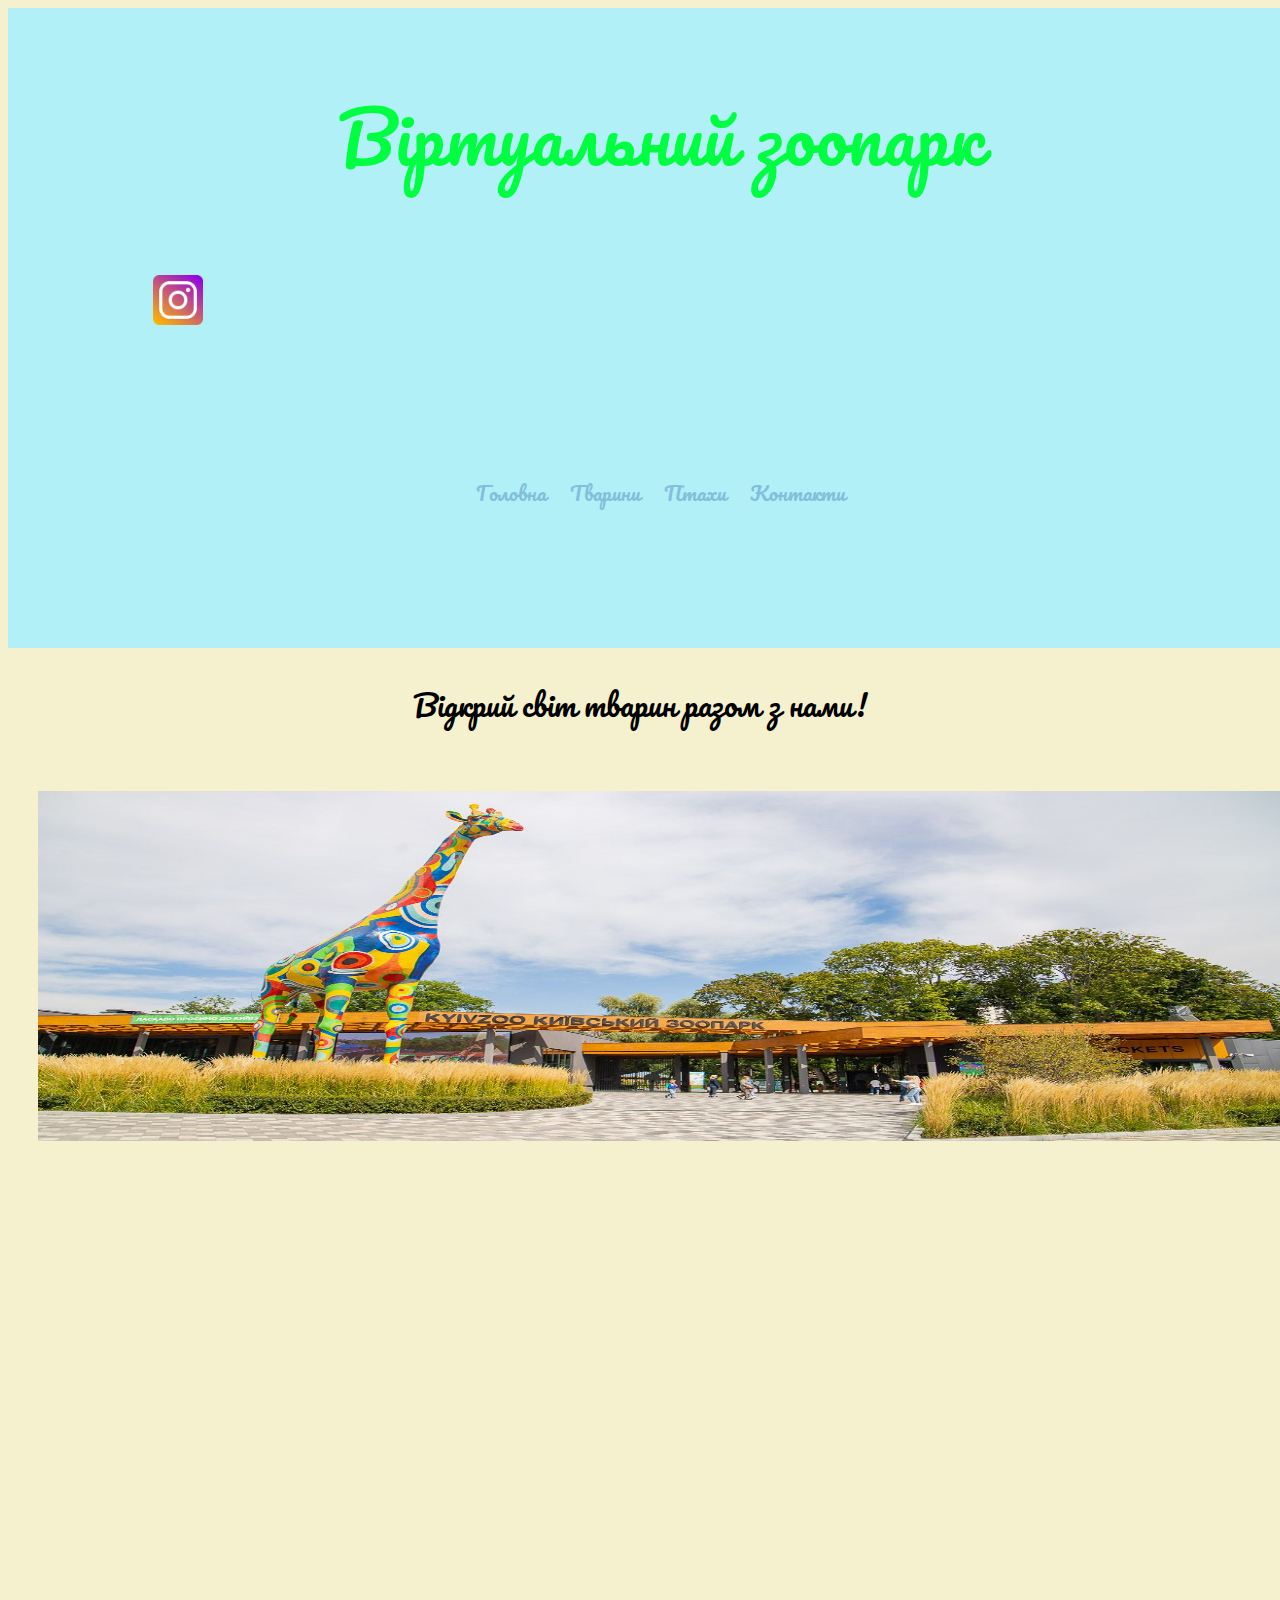
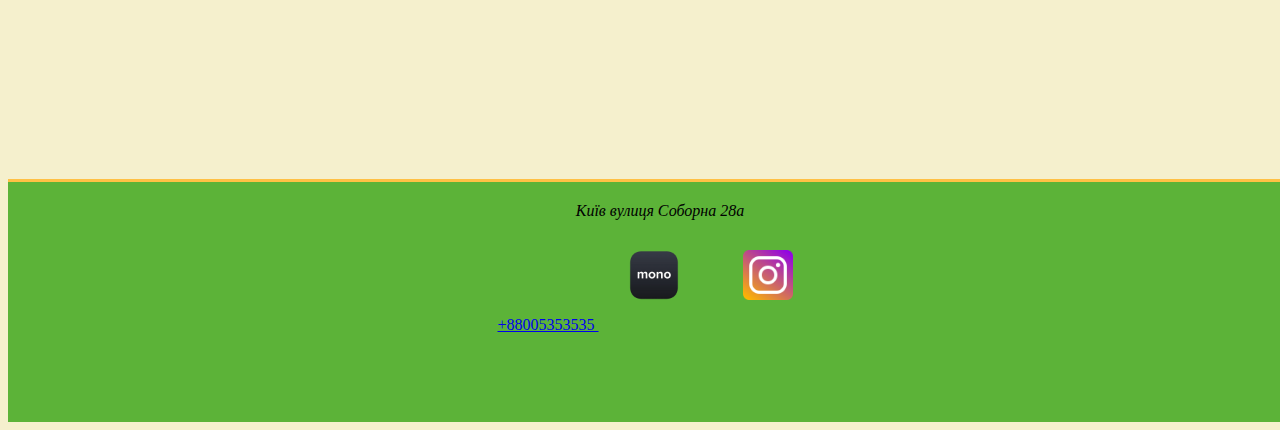
<file: index.html>
<!DOCTYPE html>
<html lang="en">
<head>
    <meta charset="UTF-8">
    <meta name="viewport" content="width=device-width, initial-scale=1.0">
    <title>Віртуалний зоопарк</title>
    <link rel="preconnect" href="https://fonts.googleapis.com">
<link rel="preconnect" href="https://fonts.gstatic.com" crossorigin>
<link href="https://fonts.googleapis.com/css2?family=Pacifico&family=Sour+Gummy:ital,wght@0,100..900;1,100..900&display=swap" rel="stylesheet">

    <link rel="stylesheet" href="./style.css">
    <link rel="preconnect" href="https://fonts.googleapis.com">
<link rel="preconnect" href="https://fonts.gstatic.com" crossorigin>
<link href="https://fonts.googleapis.com/css2?family=Pacifico&display=swap" rel="stylesheet">
</head>
<body>
  <header> 
    <h1> Віртуальний зоопарк</h1> 
    <p class="social">
      <a href="https://www.instagram.com/" target="_blank"><img class="links" src="./img/instagram.png" alt=""></a>
    
      </p>
    <nav> 
      <a href="index.html"> Головна</a>

      <a href="animals.html"> Тварини</a>
      <a href="birts.html"> Птахи</a>
      <a href="contact.html"> Контакти</a>
  </nav>
 
</header>

  <main>
    
    <p> Відкрий світ тварин разом з нами!</p>
    <img src="./img/_zoopark_foto_kyivcity_gov_ua_1_1300x820.jpg" alt="">
    <iframe
    
    src="
https://www.google.com/maps/embed?pb=!1m18!1m12!1m3!1d3153.8354345098374!2d-122.41941518468157!3d37.7749292797597!2m3!1f0!2f0!3f0!3m2!1i1024!2i768!4f13.1!3m3!1m2!1s0x80858064f58d2b61%3A0x8580d4ffbd3c9571!2sSan%20Francisco%2C%20CA%2C%20USA!5e0!3m2!1sen!2sus!4v1697312369421!5m2!1sen!2sus
"
    width="600"
    height="450"
    style="border:0;"
    allowfullscreen=""
    loading="lazy"
    referrerpolicy="no-referrer-when-downgrade">
</iframe> 
  </main>
<footer>
  <address>Київ вулиця Соборна 28а </address>
  <a href="+88005353535">+88005353535 </a>
  <img class="links" src="./img/monobank-logo.png" alt="">
  <img class="links" src="./img/instagram.png" alt="">
 
</footer>
</body>

</html>
</file>
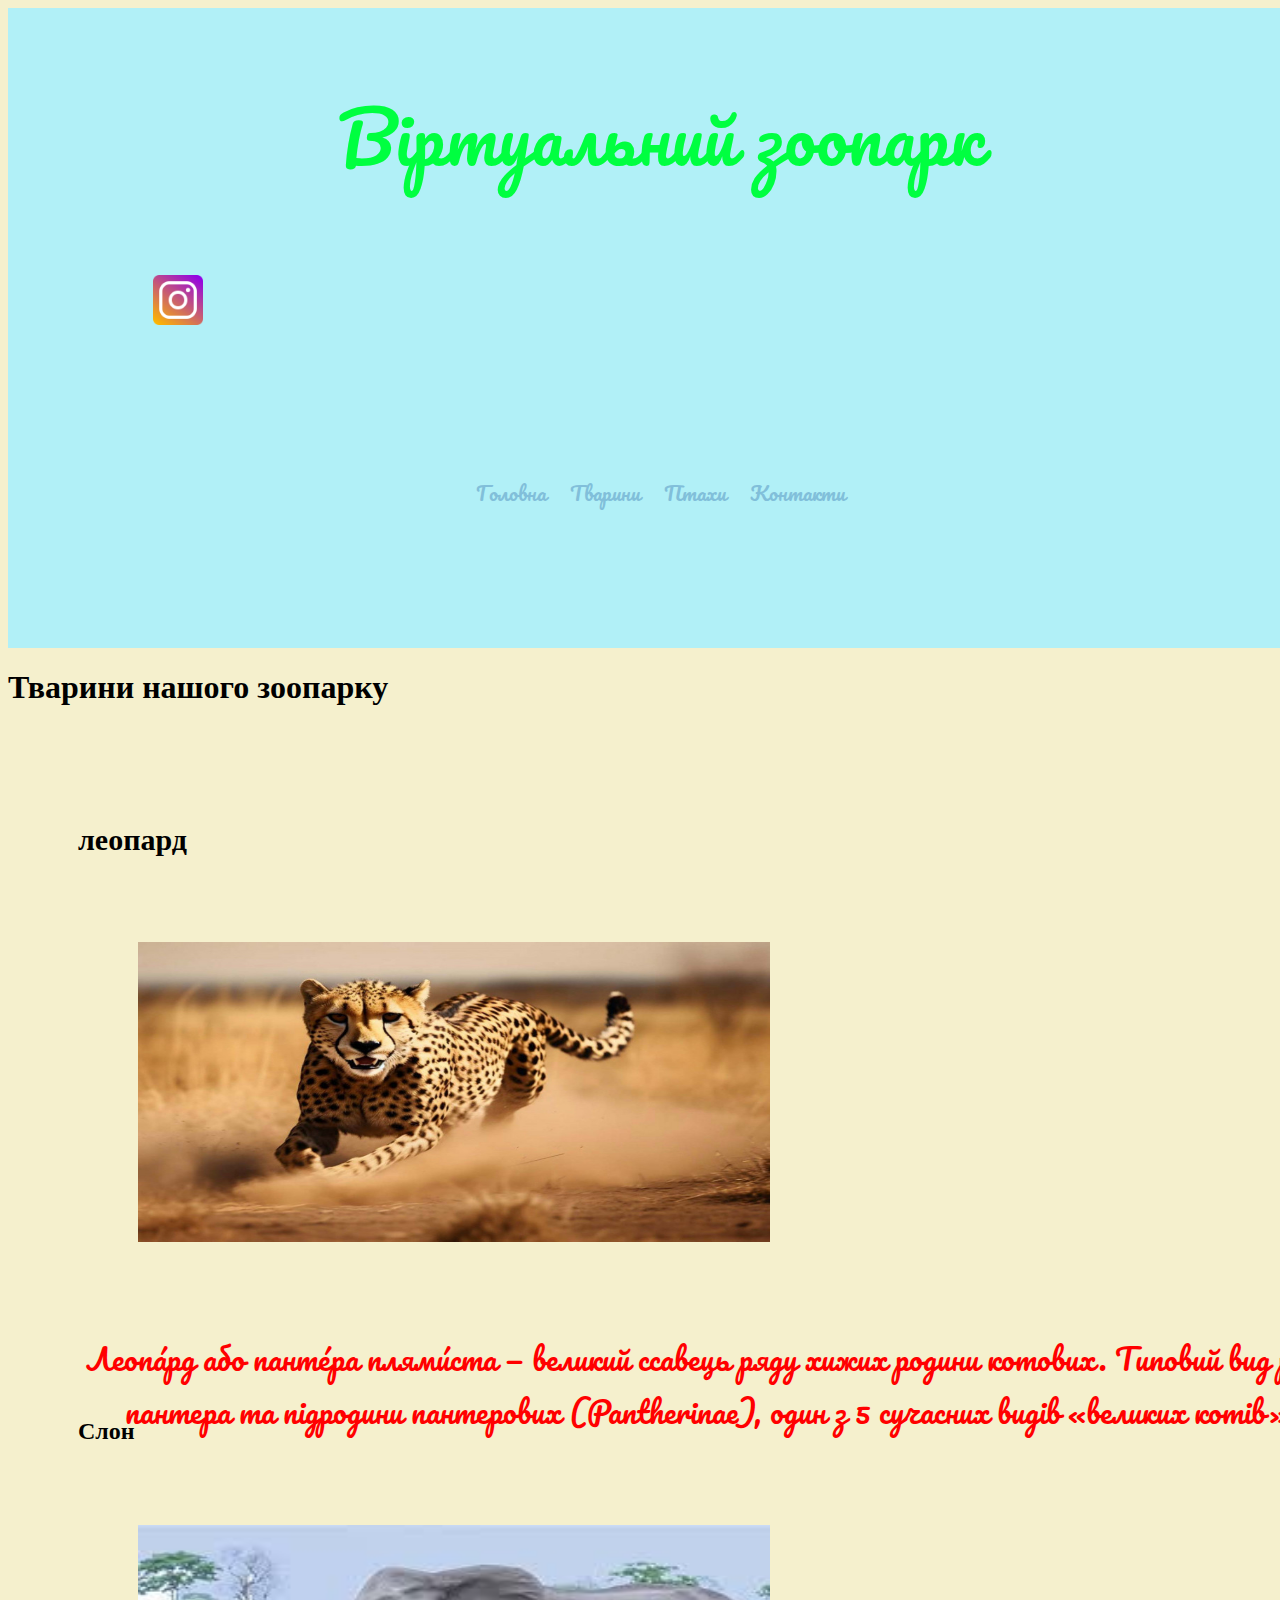
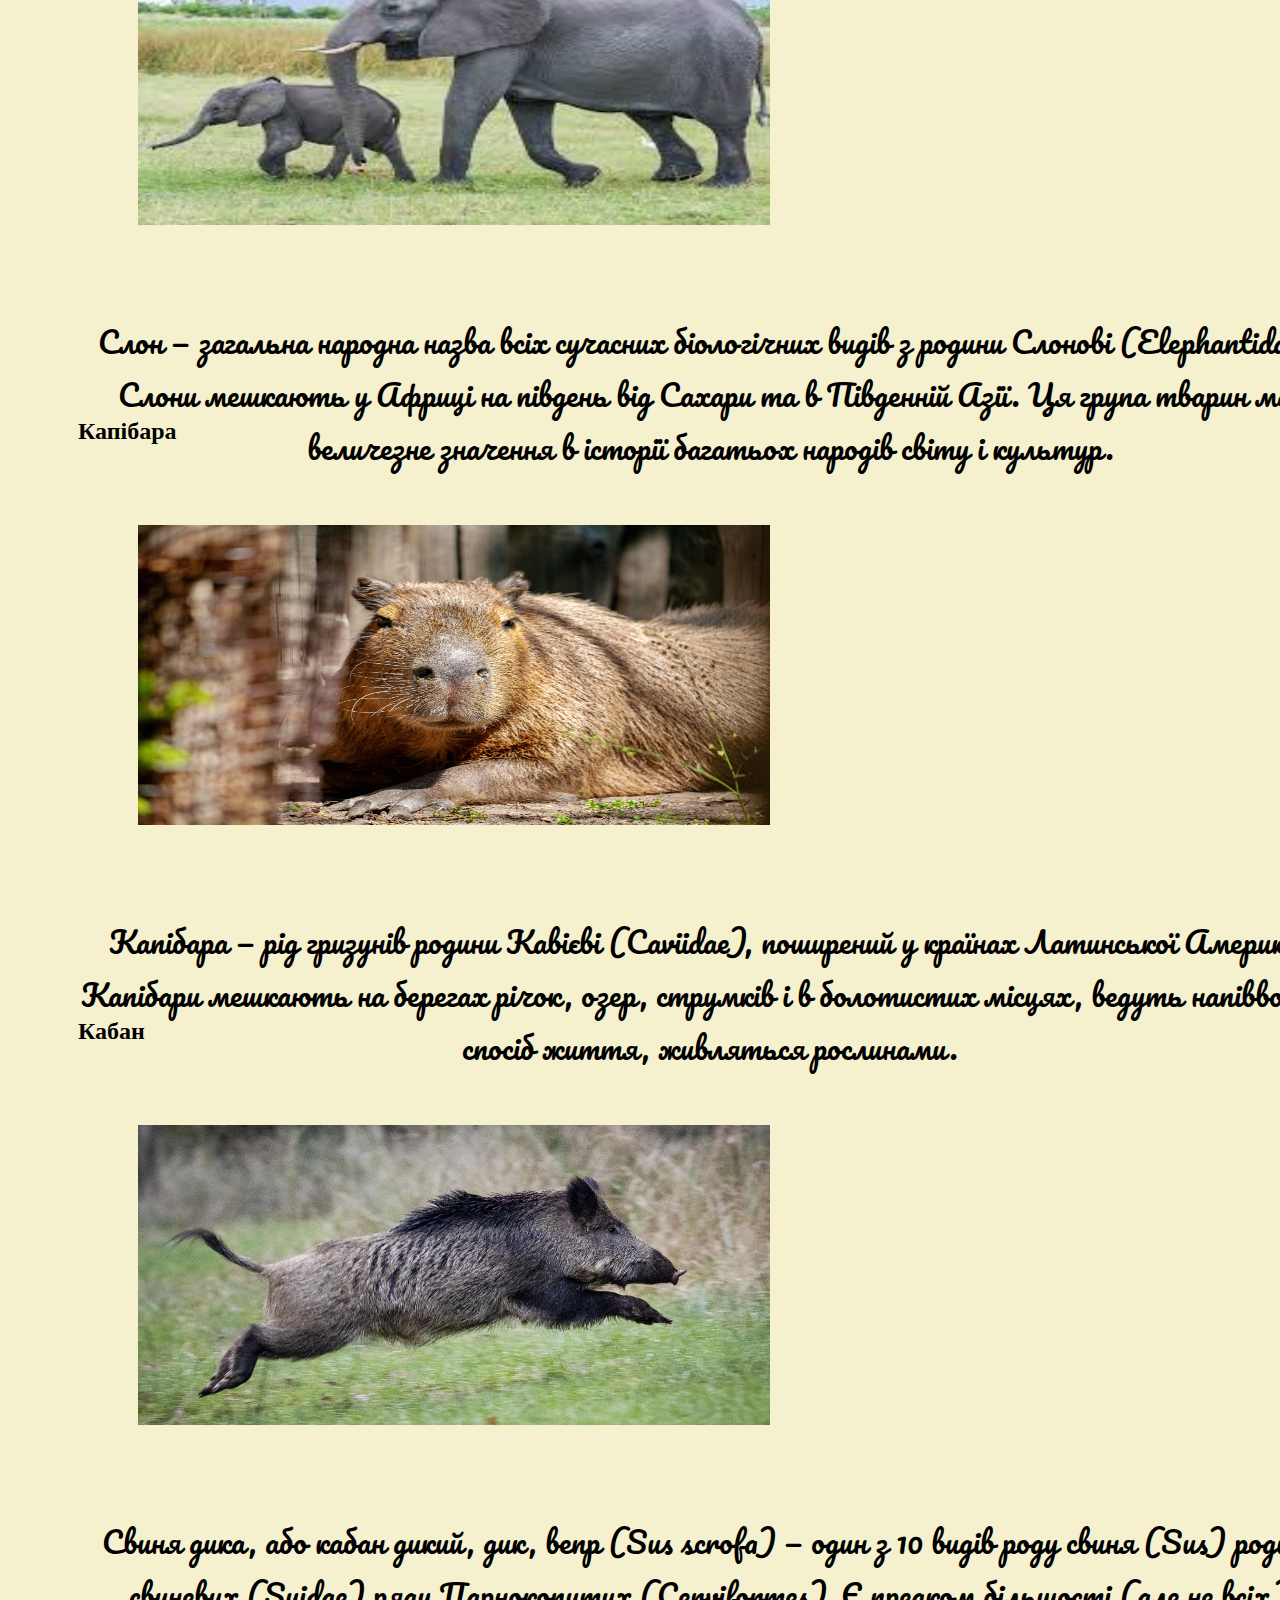
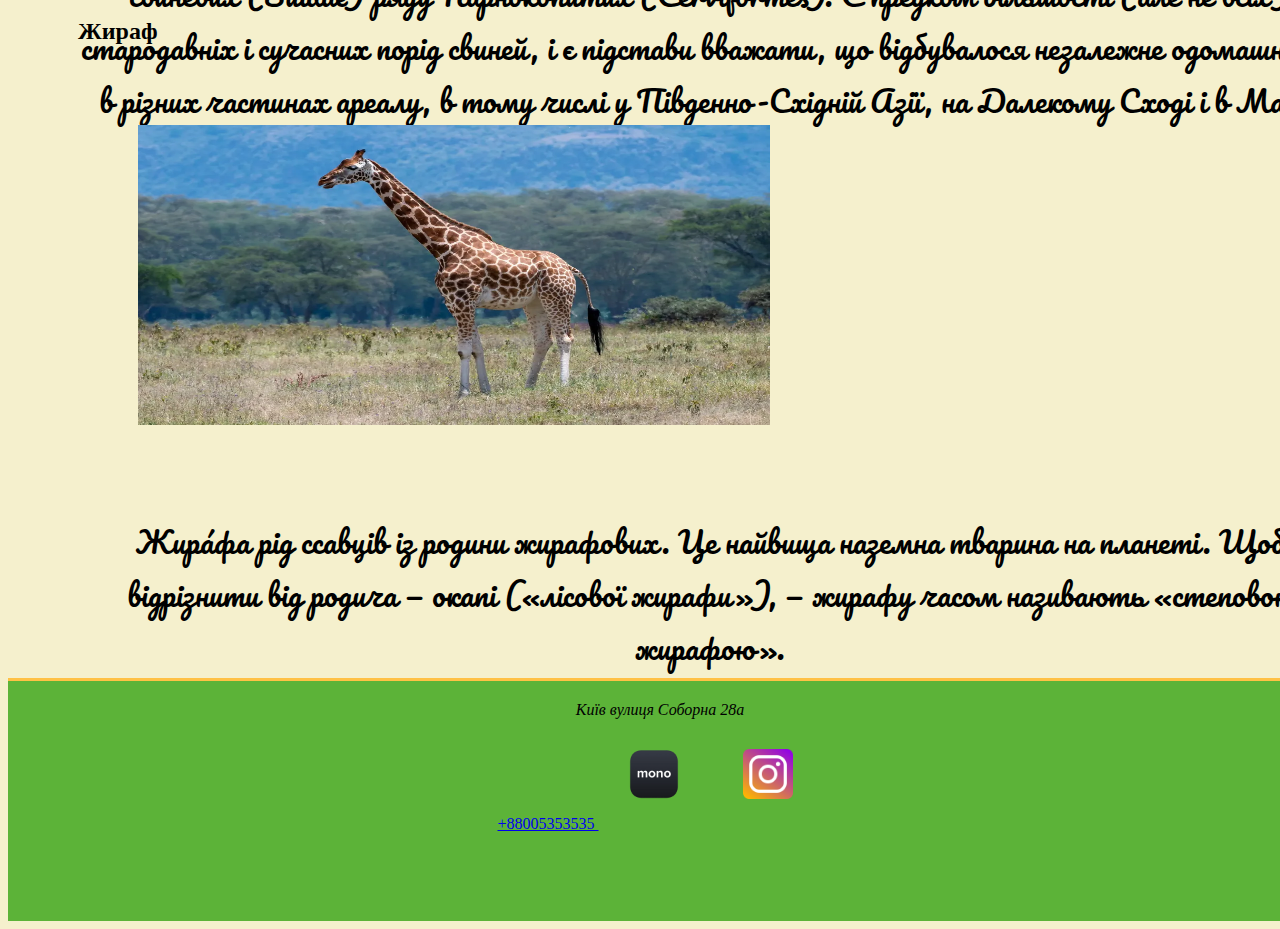
<file: animals.html>
<!DOCTYPE html>
<html lang="en">
<head>
    <meta charset="UTF-8">
    <meta name="viewport" content="width=device-width, initial-scale=1.0">
    <title>Тварини</title>
    <link rel="stylesheet" href="./style.css">
    <link rel="preconnect" href="https://fonts.googleapis.com">
    <link rel="preconnect" href="https://fonts.gstatic.com" crossorigin>
    <link href="https://fonts.googleapis.com/css2?family=Pacifico&family=Sour+Gummy:ital,wght@0,100..900;1,100..900&display=swap" rel="stylesheet">
    <link rel="preconnect" href="https://fonts.googleapis.com">
    <link rel="preconnect" href="https://fonts.gstatic.com" crossorigin>
    <link href="https://fonts.googleapis.com/css2?family=Pacifico&display=swap" rel="stylesheet">
    <link rel="preconnect" href="https://fonts.googleapis.com">
<link rel="preconnect" href="https://fonts.gstatic.com" crossorigin>
<link href="https://fonts.googleapis.com/css2?family=Pacifico&family=Pattaya&family=Sour+Gummy:ital,wght@0,100..900;1,100..900&display=swap" rel="stylesheet">
</head>
<body>
    <header> 
        <h1> Віртуальний зоопарк</h1> 
        <p class="social">
          <a href="https://www.instagram.com/" target="_blank"><img class="links" src="./img/instagram.png" alt=""></a>
        
          </p>
        <nav> 
          <a href="index.html"> Головна</a>
          <a href="animals.html"> Тварини</a>
          <a href="birts.html"> Птахи</a>
          <a href="contact.html"> Контакти</a>
      </nav>
    
      </header>
    <h1 class=" head-title"> Тварини нашого зоопарку</h1>
    <div class="block"> 

      <h2 class="animalss"> леопард </h2>
      <img  class="imganimal" src="./img/gepardiv.jpg"> 
      
      <p class="animalss-leo"> Леопа́рд
          або панте́ра плями́ста  — великий ссавець ряду хижих родини котових.
         Типовий вид роду пантера  та підродини пантерових (Pantherinae), один з 5
           сучасних видів «великих котів».
        </p>

    </div>
    <div class="block"> 

        <h2> Cлон </h2>
        <img class="imganimal" src="./img/images.jpg"> 
        <p> 
            Слон — загальна народна назва всіх сучасних біологічних видів з родини Слонові
             (Elephantidae). Слони мешкають у Африці на південь від Сахари та в Південній Азії.
              Ця група тварин має величезне значення в історії багатьох народів світу і культур.
          </p>
  
      </div>
      <div class="block"> 

        <h2> Капібара </h2>
        <img class="imganimal" src="./img/капібара.jpg"> 
        <p> Капібара  — рід гризунів родини Кавієві (Caviidae), поширений у країнах Латинської 
            Америки. Капібари мешкають на берегах річок, озер, струмків і в болотистих місцях, ведуть напівводний
            спосіб життя, живляться рослинами.
          </p>
  
      </div>
      <div class="block"> 

        <h2> Кабан </h2>
        <img  class="imganimal" src="./img/кабан.jpg"> 
        <p> 
            Свиня дика, або кабан дикий, дик, вепр (Sus scrofa) — один з 10 видів роду свиня (Sus) родини 
            свиневих (Suidae) ряду Парнокопитих (Cerviformes). Є предком більшості (але не всіх) стародавніх і
             сучасних порід свиней, і є підстави вважати, що відбувалося незалежне одомашнення в різних 
             частинах ареалу, в тому числі у Південно-Східній Азії, на Далекому Сході і в Малій Азії.
          </p>
  
      </div>
      <div class="block"> 

        <h2> Жираф  </h2>
        <img class="imganimal" src="./img/жираф.webp"> 
        <p> Жира́фа  рід ссавців із родини жирафових. Це найвища наземна тварина на планеті.
             Щоб відрізнити від родича — окапі («лісової жирафи»), — жирафу часом називають
              «степовою жирафою».
          </p>
  
      </div>
      <footer>
        <address>Київ вулиця Соборна 28а </address>
        <a href="+88005353535">+88005353535 </a>
        <img class="links" src="./img/monobank-logo.png" alt="">
        <img class="links" src="./img/instagram.png" alt="">
        
      </footer>
</body>
</html>
</file>
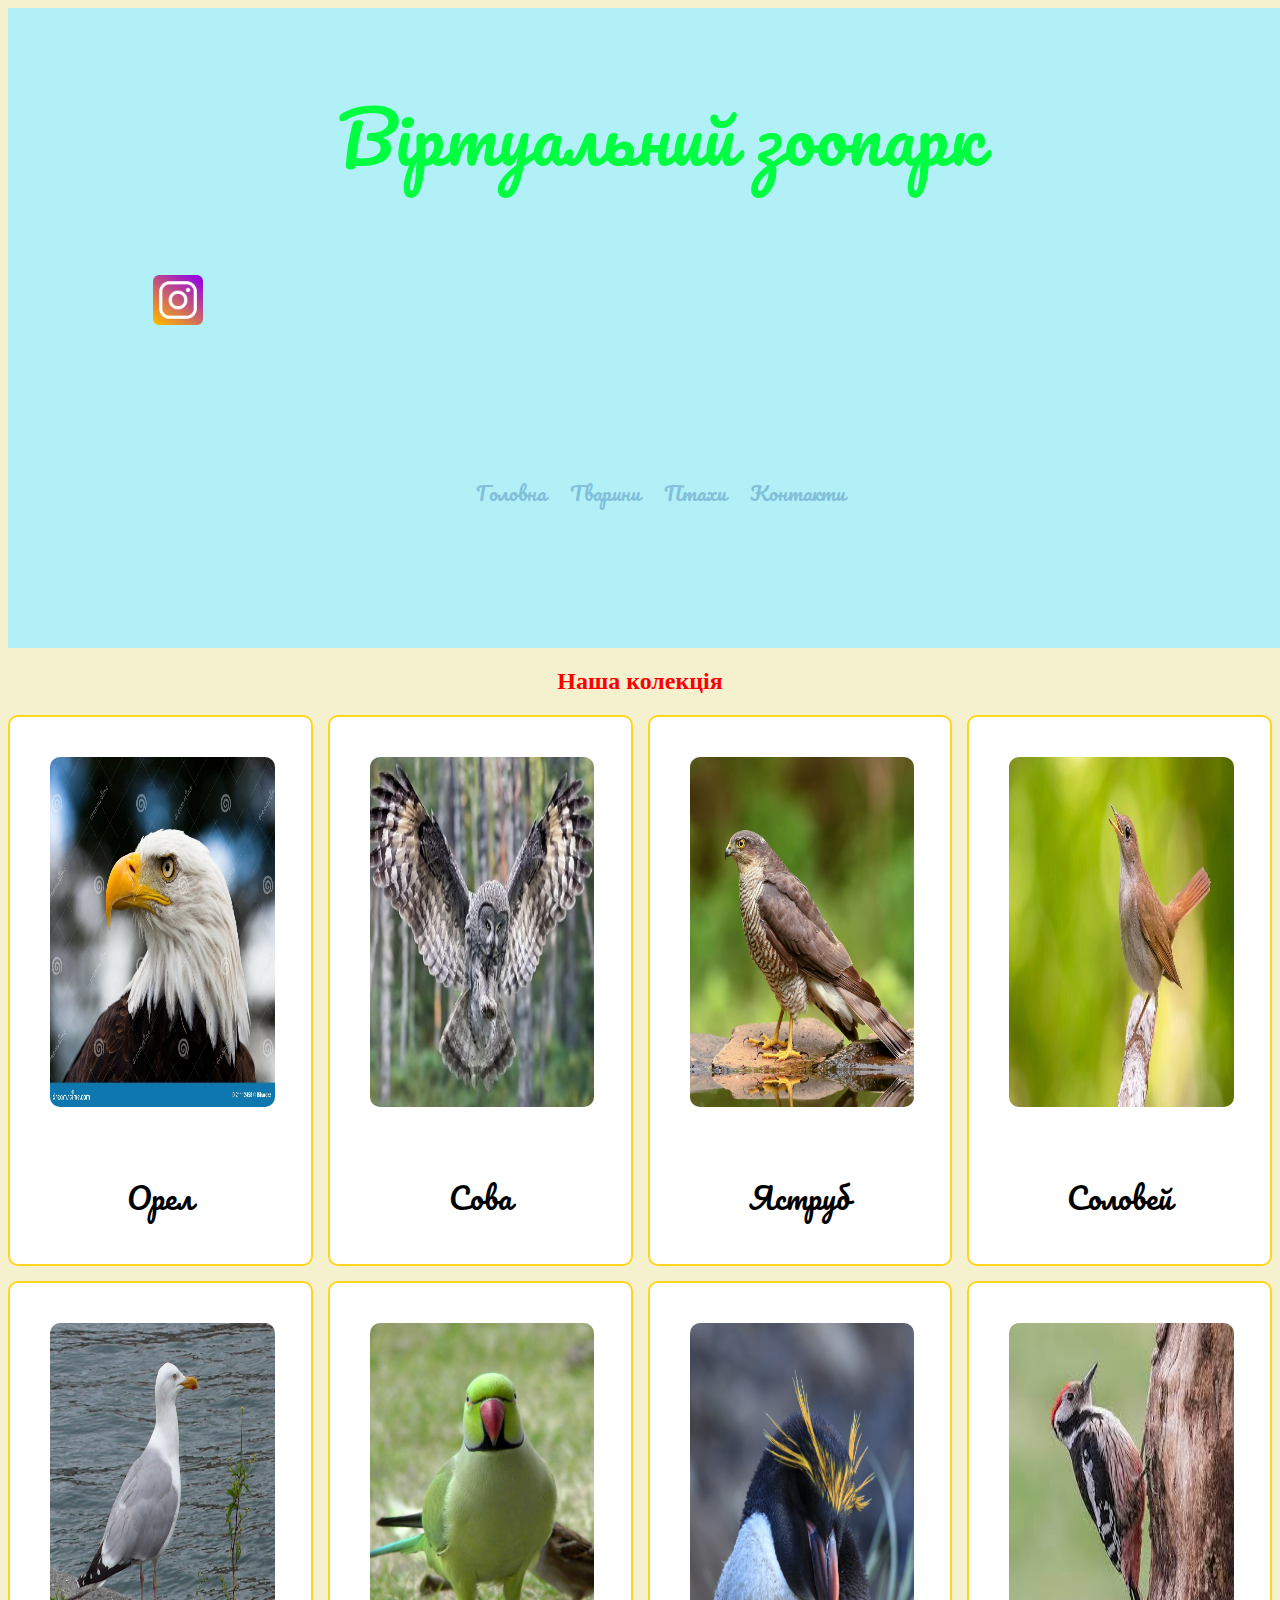
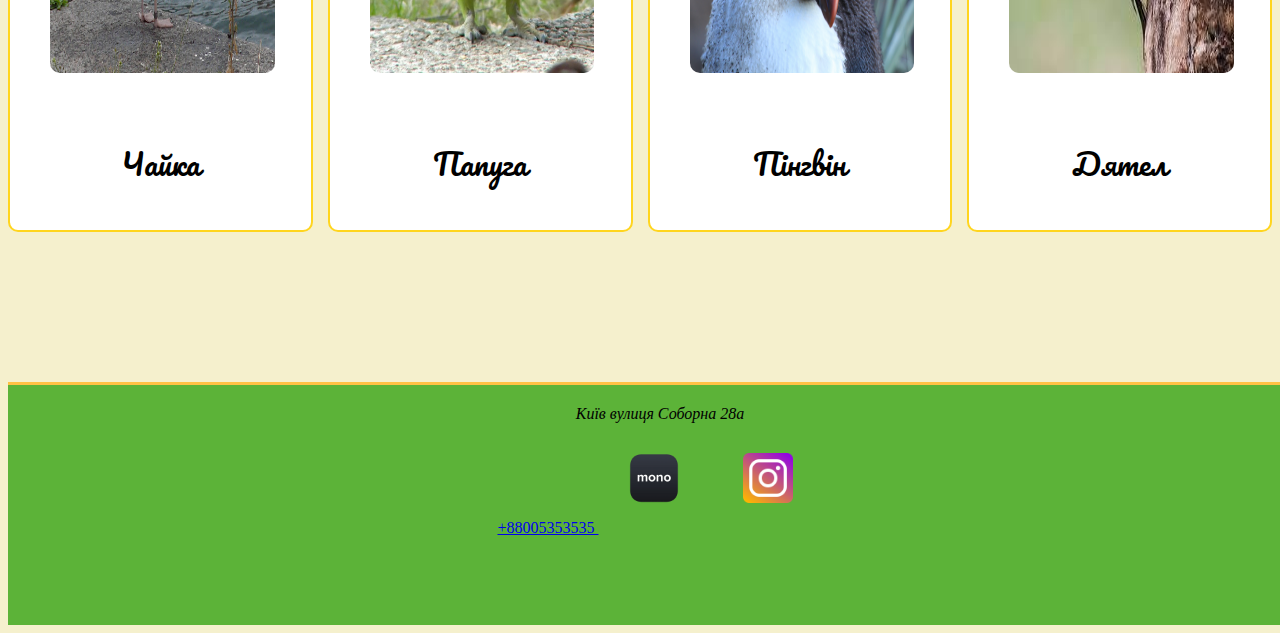
<file: birts.html>
<!DOCTYPE html>
<html lang="en">
<head>
    <meta charset="UTF-8">
    <meta name="viewport" content="width=device-width, initial-scale=1.0">
    <title>Document</title>
    <link rel="stylesheet" href="./style.css">
    <link rel="preconnect" href="https://fonts.googleapis.com">
    <link rel="preconnect" href="https://fonts.gstatic.com" crossorigin>
    <link href="https://fonts.googleapis.com/css2?family=Pacifico&family=Sour+Gummy:ital,wght@0,100..900;1,100..900&display=swap" rel="stylesheet">
    <link rel="preconnect" href="https://fonts.googleapis.com">
    <link rel="preconnect" href="https://fonts.gstatic.com" crossorigin>
    <link href="https://fonts.googleapis.com/css2?family=Pacifico&display=swap" rel="stylesheet">
</head>
<body>
    <header> 
        <h1> Віртуальний зоопарк</h1> 
        <p class="social">
          <a href="https://www.instagram.com/" target="_blank"><img class="links" src="./img/instagram.png" alt=""></a>
        
          </p>
        <nav> 
          <a href="index.html"> Головна</a>
          <a href="animals.html"> Тварини</a>
          <a href="birts.html"> Птахи</a>
          <a href="contact.html"> Контакти</a>
      </nav>
    
      </header>
    <section class="gallery">
        <h2>Наша колекція</h2>
        <div class="grid-container">
            <div class="grid-item"><img src="./img/орел-21112458.webp" alt="орел"><p>Орел</p></div>
            <div class="grid-item"><img src="./img/соваpng.png" alt="Сова"><p>Сова</p></div>
            <div class="grid-item"><img src="./img/яструб.jpg" alt="Яструб"><p>Яструб</p></div>
            <div class="grid-item"><img src="./img/opys-solovya-799x400.jpeg" alt="Cоловей"><p>Соловей</p></div>
            <div class="grid-item"><img src="./img/unnamed чайка.jpg" alt="орел"><p>Чайка</p></div>
            <div class="grid-item"><img src="./img/Psittacula.jpg" alt="Сова"><p>Папуга</p></div>
            <div class="grid-item"><img src="./img/Macaroni_Penguin.jpg" alt="Яструб"><p>Пінгвін</p></div>
            <div class="grid-item"><img src="./img/images (2) дятел.jpg" alt="Пінгвін"><p>Дятел</p></div>

        </div>
    </section>
    <footer>
      <address>Київ вулиця Соборна 28а </address>
      <a href="+88005353535">+88005353535 </a>
      <img class="links" src="./img/monobank-logo.png" alt="">
      <img class="links" src="./img/instagram.png" alt="">
      
    </footer> 
</body>
</html>
</file>
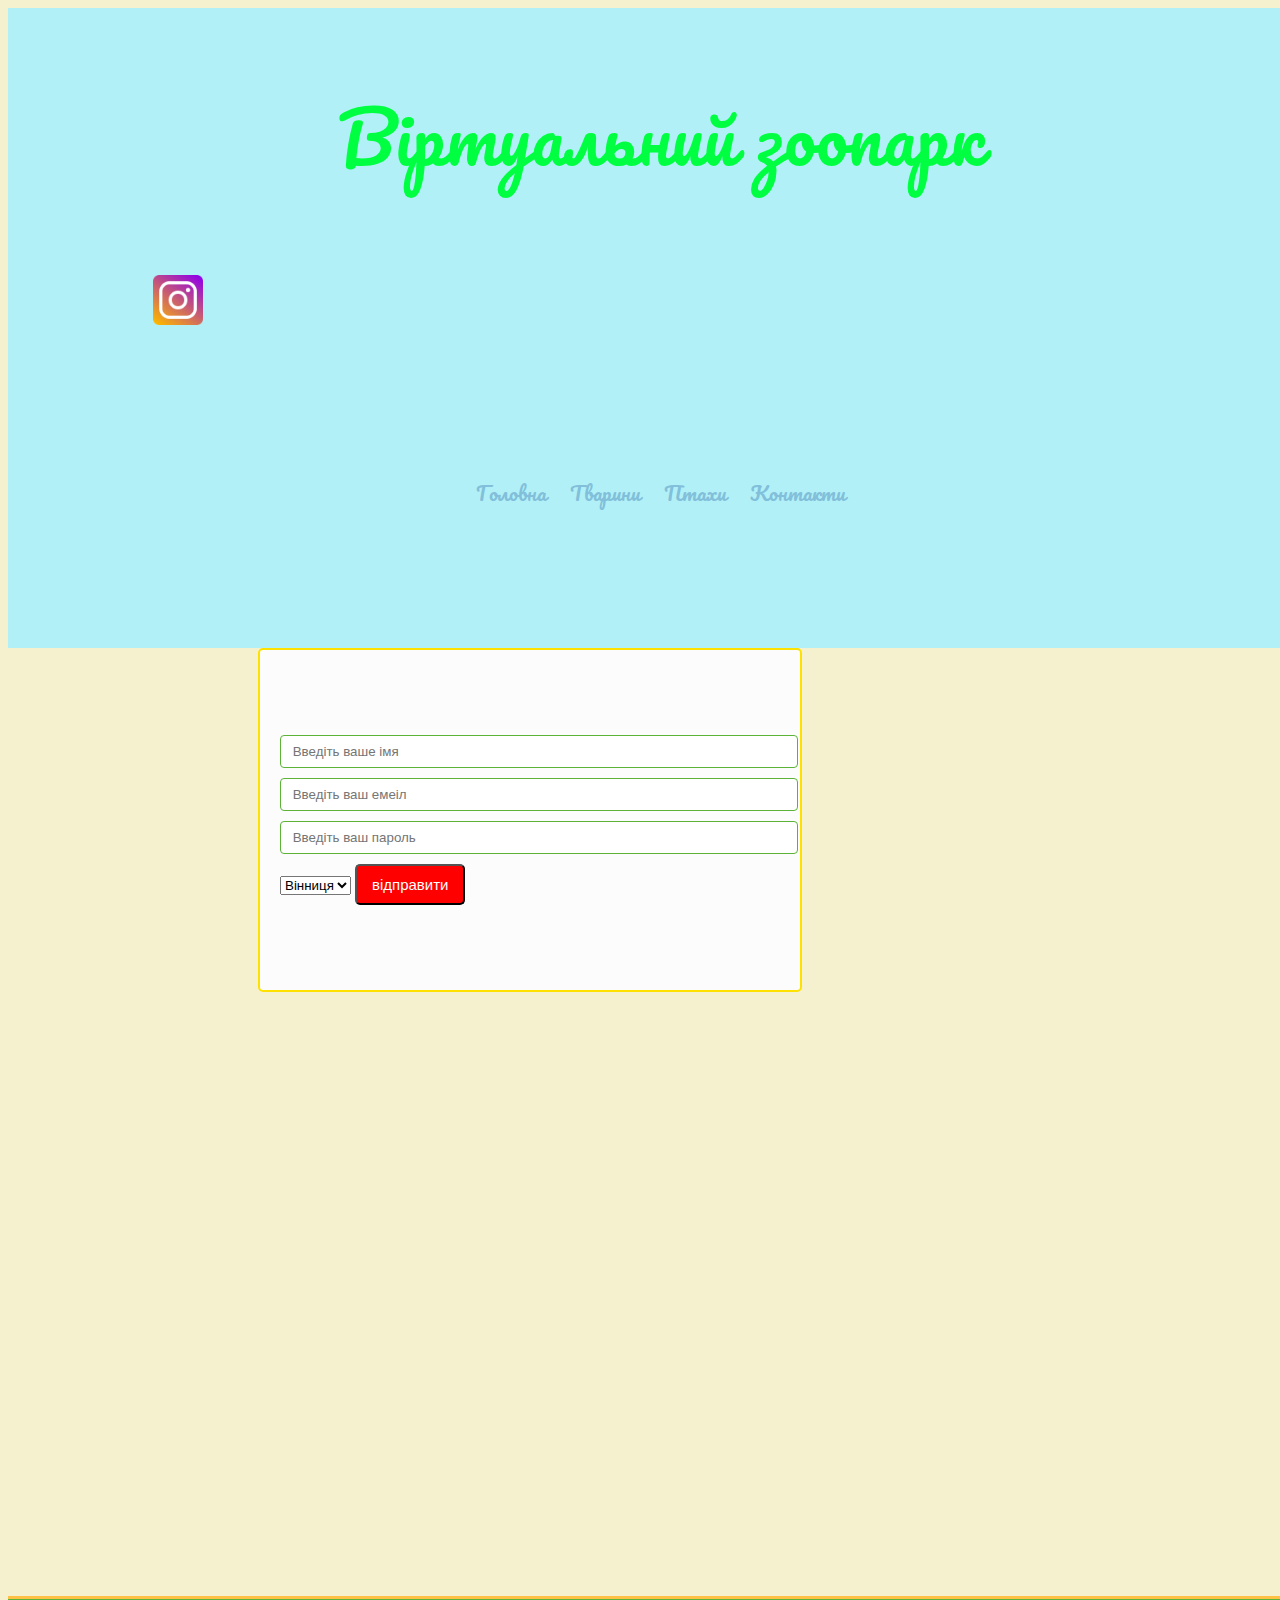
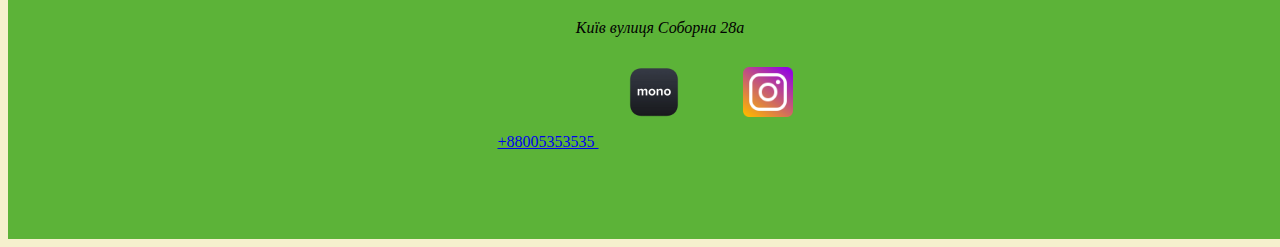
<file: contact.html>
<!DOCTYPE html>
<html lang="en">
<head>
    <meta charset="UTF-8">
    <meta name="viewport" content="width=device-width, initial-scale=1.0">
    <title>contact</title>
    <link rel="stylesheet" href="./style.css">
    <link rel="preconnect" href="https://fonts.googleapis.com">
    <link rel="preconnect" href="https://fonts.gstatic.com" crossorigin>
    <link href="https://fonts.googleapis.com/css2?family=Pacifico&family=Sour+Gummy:ital,wght@0,100..900;1,100..900&display=swap" rel="stylesheet">
    <link rel="preconnect" href="https://fonts.googleapis.com">
    <link rel="preconnect" href="https://fonts.gstatic.com" crossorigin>
    <link href="https://fonts.googleapis.com/css2?family=Pacifico&display=swap" rel="stylesheet">
</head>
<body>
    <header> 
        <h1> Віртуальний зоопарк</h1> 
        <p class="social">
          <a href="https://www.instagram.com/" target="_blank"><img class="links" src="./img/instagram.png" alt=""></a>
        
          </p>
        <nav> 
          <a href="index.html"> Головна</a>
          <a href="animals.html"> Тварини</a>
          <a href="birts.html"> Птахи</a>
          <a href="contact.html"> Контакти</a>
      </nav>
    
      </header>
      <form>
        <input type="text" placeholder=" Введіть ваше імя">
        <input type="email" placeholder=" Введіть ваш емеіл">
        <input type="password" placeholder=" Введіть ваш пароль">
<select name="city" id="city">
  <option value="">Вінниця</option>
  <option value="">Київ</option>
  <option value="">Львів</option>
  
</select>
<button type="submit" id="submit">відправити </button>
      </form>
      
      <iframe src="https://www.google.com/maps/embed?pb=!1m18!1m12!1m3!1d331.6745753777216!2d24.466222805882985!3d48.31445533093476!2m3!1f0!2f0!3f0!3m2!1i1024!2i768!4f13.1!3m3!1m2!1s0x47371f3bc5df88b5%3A0x494b734a76493f96!2sGM%20eco%20bubble!5e0!3m2!1sru!2sua!4v1737804777417!5m2!1sru!2sua" width="600" height="450" style="border:0;" allowfullscreen="" loading="lazy" referrerpolicy="no-referrer-when-downgrade"></iframe>
  <footer>
    <address>Київ вулиця Соборна 28а </address>
    <a href="+88005353535">+88005353535 </a>
    <img class="links" src="./img/monobank-logo.png" alt="">
    <img class="links" src="./img/instagram.png" alt="">
    
  </footer>
      
</body>
</html>
</file>
<file: style.css>
body{
    background-color: #F5F0CD;
}
header{
    background-color:#B1F0F7;
    padding: 20px;
    width: 100%;
    height: 600px;
    text-align: center;
}

 header h1{
  font-family: "Pacifico", serif;
  font-weight: 400;
  font-style: normal;

 font-size: 70px;
 color: rgb(0, 255, 64); 

}
nav a{
    color: rgb(129, 191, 218);
    margin: 0 10px;
    font-weight: bold;
    text-decoration: none;
   font-size: 20px;
   font-family: "Pacifico", serif;
  font-weight: 400;
  font-style: normal;
}
nav a:hover{
    text-decoration: underline;
}
.block {
    display: flex;
   flex-direction: column; 
   width: 100%;
   height: 500px;
   padding:  70px 30px 30px 70px;
}
img{ 
    width: 100%;
    height: 350px;
    margin:  30px 30px 30px 30px;
    font-size: 50px;
}
.animalss{
    font-size: 30px;
}
.animalss-leo{
  color: #ff0000;
}
p{ 
    font-size: 30px;
    text-align: center;
    font-family: "Pacifico", serif;
  font-weight: 400;
  font-style: normal;
}
.imganimal{
width: 50%;
height: 300px;
padding:  30px 30px 30px 30px;
}




.gallery {
    text-align: center;
  }
  
  .gallery h2 {
    color: #ff0000;
  }
  
  .grid-container {
    display: grid;
    grid-template-columns: repeat(auto-fill, minmax(300px, 1fr));
    gap: 15px;
    margin-top: 20px;
  }
  
  .grid-item {
    background-color: #ffffff;
    padding: 10px;
    border: 2px solid #FFD51E;
    border-radius: 10px;
    text-align: center;
  }
  
  .grid-item img {
    width: 80%;
    border-radius: 10px;
  } 
  .social{
    width: 300px;
    height: 200px;
  }
  .links{ 

    width: 50px;
    height: 50px; 
  }
  footer{
    width: 100%;
    height: 200px;
    text-align: center;
    background-color:#5CB338 ;
    font-size: 16px;
    padding: 20px;
    margin-top: 150px;
    border-top :3px solid #FFC145 ;
  }
.blockinput{
  width: 100px;
    height: 50px;
}

form{
  background-color: #fbfcfb;
  padding: 20px; 
  height: 300px;
  width: 500px;
  border-radius: 5px;
border:2px solid #ffe100;
  align-content: center;
  margin: 0 250px 0 250px;
}
input{
  width:100% ;
  padding: 8px;
  margin-bottom: 10px;
  border-radius: 4px;
  border: 1px solid #5CB338;
}
#submit{
  background-color: #ff0000;
  padding: 10px 15px; 
  font-size: 15px;
  color: #fffdfd;
  border-radius: 5px; 
}
iframe{
  width: 100%;
}
</file>
